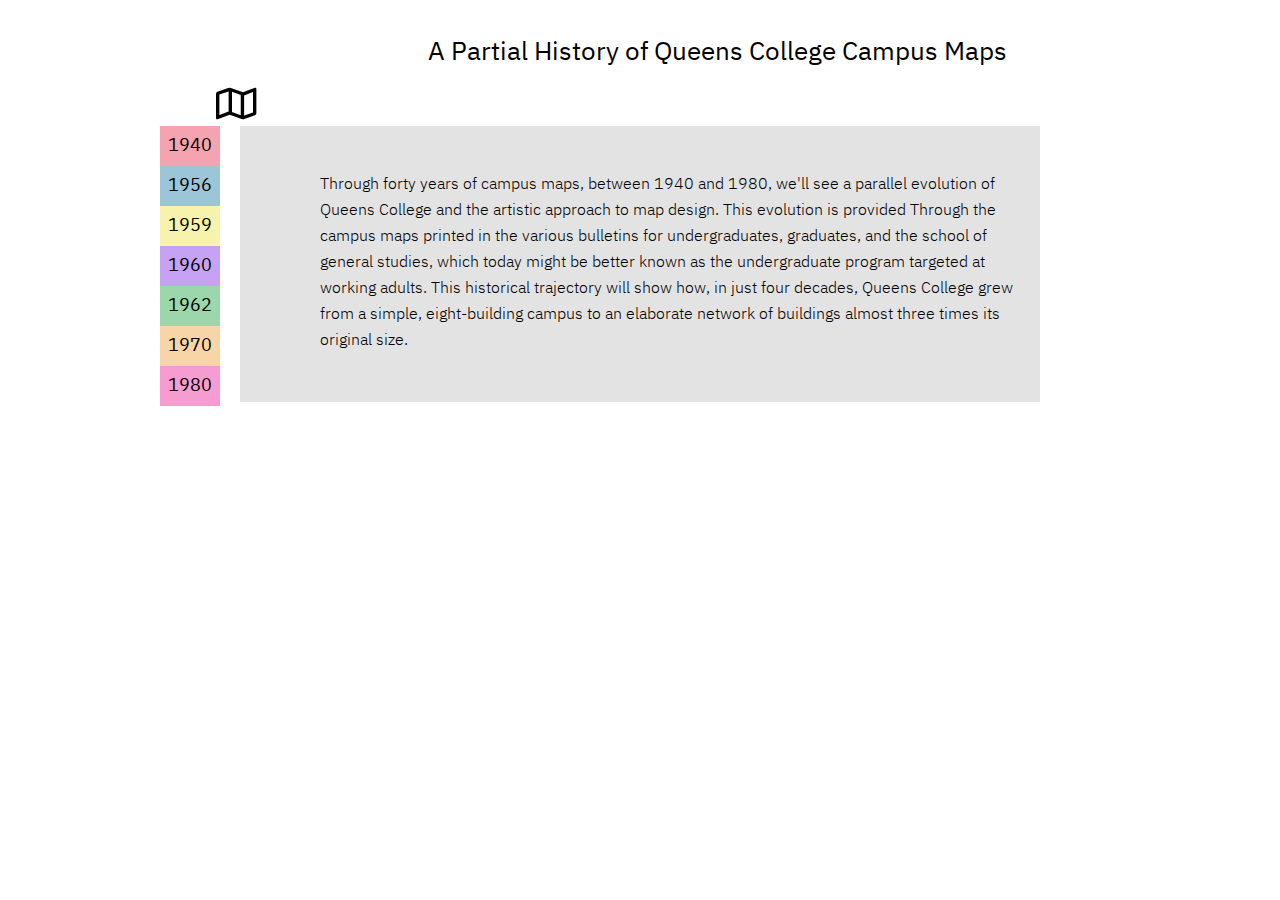
<file: index.html>
<!DOCTYPE html>
<html lang="en">
<head>
   <meta charset="utf-8">
   <meta name="viewport" content="width=device-width, initial-scale=1.0">
   <meta http-equiv="X-UA-Compatible" content="ie=edge">

   <!-- ADD YOUR FIRST AND LAST NAMES BELOW -->
   <title>Denzel Williams | The Queens College Campus Maps Assignment</title>
   <link rel="stylesheet" href="https://use.fontawesome.com/releases/v5.0.6/css/all.css">
   <link rel="stylesheet" href="css/reset.css">
   <link rel="stylesheet" href="css/style.css">
</head>
<body>
  <header>
    <h1> A Partial History of Queens College Campus Maps
    </h1>
    <a href="file:///C:/Users/D.ALEX/Desktop/a-partial-history-of-queens-college-through-campus-maps--spring-2018/index.html">
    <i class="far fa-map"></i>
  </a> 
  </header>
   <div id="container">
     <nav>
       <ul>
         <li><a class="Pink" href="file:///C:/Users/D.ALEX/Desktop/a-partial-history-of-queens-college-through-campus-maps--spring-2018/campus-map--1940.html">1940</a></li>
         <li><a class="Blue" href="file:///C:/Users/D.ALEX/Desktop/a-partial-history-of-queens-college-through-campus-maps--spring-2018/campus-map--1956.html">1956</a></li>
         <li><a class="Yellow" href="file:///C:/Users/D.ALEX/Desktop/a-partial-history-of-queens-college-through-campus-maps--spring-2018/campus-map--1959.html">1959</a></li>
         <li><a class="Purple" href="file:///C:/Users/D.ALEX/Desktop/a-partial-history-of-queens-college-through-campus-maps--spring-2018/campus-map--1960.html">1960</a></li>
         <li><a class="Green" href="file:///C:/Users/D.ALEX/Desktop/a-partial-history-of-queens-college-through-campus-maps--spring-2018/campus-map--1962.html">1962</a></li>
         <li><a class="Orange" href="file:///C:/Users/D.ALEX/Desktop/a-partial-history-of-queens-college-through-campus-maps--spring-2018/campus-map--1970.html">1970</a></li>
         <li><a class="magenta" href="file:///C:/Users/D.ALEX/Desktop/a-partial-history-of-queens-college-through-campus-maps--spring-2018/campus-map--1980.html">1980</a></li>
       </ul>
     </nav>
     <main>
         <P> Through forty years of campus maps, between 1940 and 1980, we'll see a parallel evolution
         of Queens College and the artistic approach to map design. This evolution is provided Through
         the campus maps printed in the various bulletins for undergraduates, graduates, and the school
         of general studies, which today might be better known as the undergraduate program targeted at
         working adults. This historical trajectory will show how, in just four decades, Queens College grew
         from a simple, eight-building campus to an elaborate network of buildings almost three times its original
         size.
         </p>
     </main>
   </div>
</body>
</html>
</file>
<file: css/style.css>
font-face {
  font-family: 'IBM Plex Sans';
  font-weight: 200;
  font-style: normal;
  src: local("IBM Plex Sans ExtraLight"), url("../fonts/web/eot/IBMPlexSans-ExtraLight.eot?#iefix") format("embedded-opentype"), url("../fonts/desktop/mac/IBMPlexSans-ExtraLight.otf") format("opentype"), url("../fonts/desktop/pc/IBMPlexSans-ExtraLight.ttf") format("truetype");
}

@font-face {
  font-family: 'IBM Plex Sans';
  font-weight: 300;
  font-style: normal;
  src: local("IBM Plex Sans Light"), url("../fonts/web/eot/IBMPlexSans-Light.eot?#iefix") format("embedded-opentype"), url("../fonts/web/woff2/IBMPlexSans-Light-Latin1.woff2") format("woff2"), url("../fonts/web/woff/IBMPlexSans-Light-Latin1.woff") format("woff"), url("../fonts/desktop/mac/IBMPlexSans-Light.otf") format("opentype"), url("../fonts/desktop/pc/IBMPlexSans-Light.ttf") format("truetype");
}

@font-face {
  font-family: 'IBM Plex Sans';
  font-weight: 400;
  font-style: normal;
  src: local("IBM Plex Sans Regular"), url("../fonts/web/eot/IBMPlexSans-Regular.eot?#iefix") format("embedded-opentype"), url("../fonts/web/woff2/IBMPlexSans-Regular-Latin1.woff2") format("woff2"), url("../fonts/web/woff/IBMPlexSans-Regular-Latin1.woff") format("woff"), url("../fonts/desktop/mac/IBMPlexSans-Regular.otf") format("opentype"), url("../fonts/desktop/pc/IBMPlexSans-Regular.ttf") format("truetype");
}

@font-face {
  font-family: 'IBM Plex Sans';
  font-weight: 700;
  font-style: normal;
  src: local("IBM Plex Sans Bold"), url("../fonts/web/eot/IBMPlexSans-Bold.eot?#iefix") format("embedded-opentype"), url("../fonts/desktop/mac/IBMPlexSans-Bold.otf") format("opentype"), url("../fonts/desktop/pc/IBMPlexSans-Bold.ttf") format("truetype");
}

#container {
  display: -ms-flexbox;
  display: flex;
  -ms-flex-wrap: wrap;
      flex-wrap: wrap;
  margin:auto;
  width: 960px;
}

body {
  font-family: 'IBM Plex Sans', sans-serif;
}

a {
  text-decoration: none;
}

strong,
b {
  font-weight: 700;
}

header {
  display: -ms-flexbox;
  display: center;
  padding-top: 40px;
  padding-bottom: 40px;
  font-size: 36px;
  font-weight: 400;
}

header .fa-map {
  position: fixed;
  margin-left: 206px;
  padding-bottom: 36px;
  width: 60px;
  text-align: center;
}

header a {
  display: block;
  color: black;
}

header h1 {
  margin-left: 250px;
  width: 934px;
  height: 46px;
  font-size: 26px;
  text-align: center;
}
div header {
  text-align: center;
  margin:auto;
  width: 80px
  color: #f5a3b0;
}
header h2{
  font-size: 36px;
  font-weight: 700px;
  text-align: center;
  margin-left: 110PX;
}

.map-page header {
  padding: 10;
  height: 112px;
}

.map-page header a {
  padding-top: 38px;
}

.map-page header h1 {
  margin: 8px 0;
  padding: 20px 0 16px;
  font-size: 24px;
}

.map-page header h1 b {
  display: block;
  margin: 8px 0;
}

nav {
  /* position: */
  width: 80px;
  height: 280px;
}

nav li {
  position: relative;
  width: 60px;
  text-align: center;
}

nav li a {
  position: relative;
  display: inline-block;
  text-decoration: none;
  line-height: 40px;
  color: black;
  font-size: 18px;
}

nav li a:hover::before {
  position: absolute;
  top: 0;
  left: 100%;
}

nav li.current a::before {
  width: 60;
  height: ;
  content: '';
  border-top: 20px solid transparent;
  border-right: 20px solid transparent;
  border-bottom: 20px solid transparent;
  border-left: 20px solid transparent;
  border-left-color: transparent;
  position: absolute;
  top: 0;
  left: 100%;
}

nav li.current:nth-child(1) a::before {
  border-left-color: #f5a3b0;
}

nav li.current:nth-child(2) a::before {
  border-left-color: #9cc5d7;
}

nav li.current:nth-child(3) a::before {
  border-left-color: #f7f3ac;
}

nav li.current:nth-child(4) a::before {
  border-left-color: #c6a2f5;
}

nav li.current:nth-child(5) a::before {
  border-left-color: #9cd7ab;
}

nav li.current:nth-child(6) a::before {
  border-left-color: #f7d5a7;
}

nav li.current:nth-child(7) a::before {
  border-left-color: #f79cd0;
}

nav li:nth-child(1) {
  background-color: #f5a3b0;
}

nav li:nth-child(1) a:hover::before {
  width: 0;
  height: 0;
  content: '';
  border-top: 20px solid transparent;
  border-right: 20px solid transparent;
  border-bottom: 20px solid transparent;
  border-left: 20px solid transparent;
  border-left-color: #f5a3b0;
}

nav li:nth-child(2) {
  background-color: #9cc5d7;
}

nav li:nth-child(2) a:hover::before {
  width: 0;
  height: 0;
  content: '';
  border-top: 20px solid transparent;
  border-right: 20px solid transparent;
  border-bottom: 20px solid transparent;
  border-left: 20px solid transparent;
  border-left-color: #9cc5d7;
}

nav li:nth-child(3) {
  background-color: #f7f3ac;
}

nav li:nth-child(3) a:hover::before {
  width: 0;
  height: 0;
  content: '';
  border-top: 20px solid transparent;
  border-right: 20px solid transparent;
  border-bottom: 20px solid transparent;
  border-left: 20px solid transparent;
  border-left-color: #f7f3ac;
}

nav li:nth-child(4) {
  background-color: #c6a2f5;
}

nav li:nth-child(4) a:hover::before {
  width: 0;
  height: 0;
  content: '';
  border-top: 20px solid transparent;
  border-right: 20px solid transparent;
  border-bottom: 20px solid transparent;
  border-left: 20px solid transparent;
  border-left-color: #c6a2f5;
}

nav li:nth-child(5) {
  background-color: #9cd7ab;
}

nav li:nth-child(5) a:hover::before {
  width: 0;
  height: 0;
  content: '';
  border-top: 20px solid transparent;
  border-right: 20px solid transparent;
  border-bottom: 20px solid transparent;
  border-left: 20px solid transparent;
  border-left-color: #9cd7ab;
}

nav li:nth-child(6) {
  background-color: #f7d5a7;
}

nav li:nth-child(6) a:hover::before {
  width: 0;
  height: 0;
  content: '';
  border-top: 20px solid transparent;
  border-right: 20px solid transparent;
  border-bottom: 20px solid transparent;
  border-left: 20px solid transparent;
  border-left-color: #f7d5a7;
}

nav li:nth-child(7) {
  background-color: #f79cd0;
}

nav li:nth-child(7) a:hover::before {
  width: 0;
  height: 0;
  content: '';
  border-top: 20px solid transparent;
  border-right: 20px solid transparent;
  border-bottom: 20px solid transparent;
  border-left: 20px solid transparent;
  border-left-color: #f79cd0;
}
main P {
  background-color: #e3e3e3;
  padding-top: 46.4px;
  width: 860px;
  height: 230px;
}
 main img{
  text-align: center;
  padding-top: 78px;
  padding-bottom: 80px;
  padding-left: 80px;
  padding-right: 80px;
  /* height: 1054px; */
}
.Pink{background-color: #f5a3b0;}
.Blue{background-color: #9cc5d7;}
.Yellow{background-color: #f7f3ac;}
.Purple{background-color: #c6a2f5;}
.Green{background-color: #9cd7ab;}
.Orange{background-color: #f7d5a7;}
.magenta{background-color: #f79cd0;}
div img {
  text-align: center;
  width: 700PX;
  height:
  padding-top: 80;
  padding-bottom: 80px;

}

main p {
  padding-left: 80px;
  width: 720px;
  line-height: 26px;
  font-weight: 300;
}

main ul {
  background-color: #f0f0f0;
  padding-top: 80px;
  padding-bottom: 80px;
  padding-left: 80px;
  counter-reset: inheritlifestyle;

}

main li {
  counter-increment: listStyle;
}

main li:before {
  font-weight: 700;
  content: counter(listStyle, upper-alpha);
}

img {
  display: block;
  padding-bottom: 38px;
}
picture img {
  padding-top: 80px;
}
/* Legend */
legend{
  width:704px;
  max-width: 704px;
  margin:0 auto;
  vertical-align:top;
  background-color:#f0f0f0;
  padding:78px;
  display:inline-table;
}
legend ol {
  list-style-type:upper-latin;
  width: calc(99% / 2);
  max-width:100%;
  display:inline-block;
  vertical-align:top;
}
legend ol li:before {
  content:"\2022";
  color:#B7B7B7;
}
/* legend ul li {
  line-height: 12px; */

}
legend ol li {
  font-weight:bold;
  line-height:35px;
}
legend ul {

  margin-left:15px;
}
legend ul li:before {
  content:"\2014";
  color:#000;
  /* line-height: 25px; */
}
legend ul li {
  font-weight:normal;
  line-height: 16px;
}
/* picture.nineteen-forty {
  background-color: #f5a3b0;
  }

picture.nineteen-fifty-six {
  background-color: #9cc5d7;
}

picture.nineteen-fifty-nine {
  background-color: #f7f3ac;
}

picture.nineteen-sixty {
  background-color: #c6a2f5;
}

picture.nineteen-sixty-two {
  background-color: #9cd7ab;
}

picture.nineteen-seventy {
  background-color: #f7d5a7;
}

picture.nineteen-eighty {
  background-color: #f79cd0;
}

.bullet {
  color: #b4b4b4;
}

.map-page main {
  padding-top: 0;
} */
</file>
